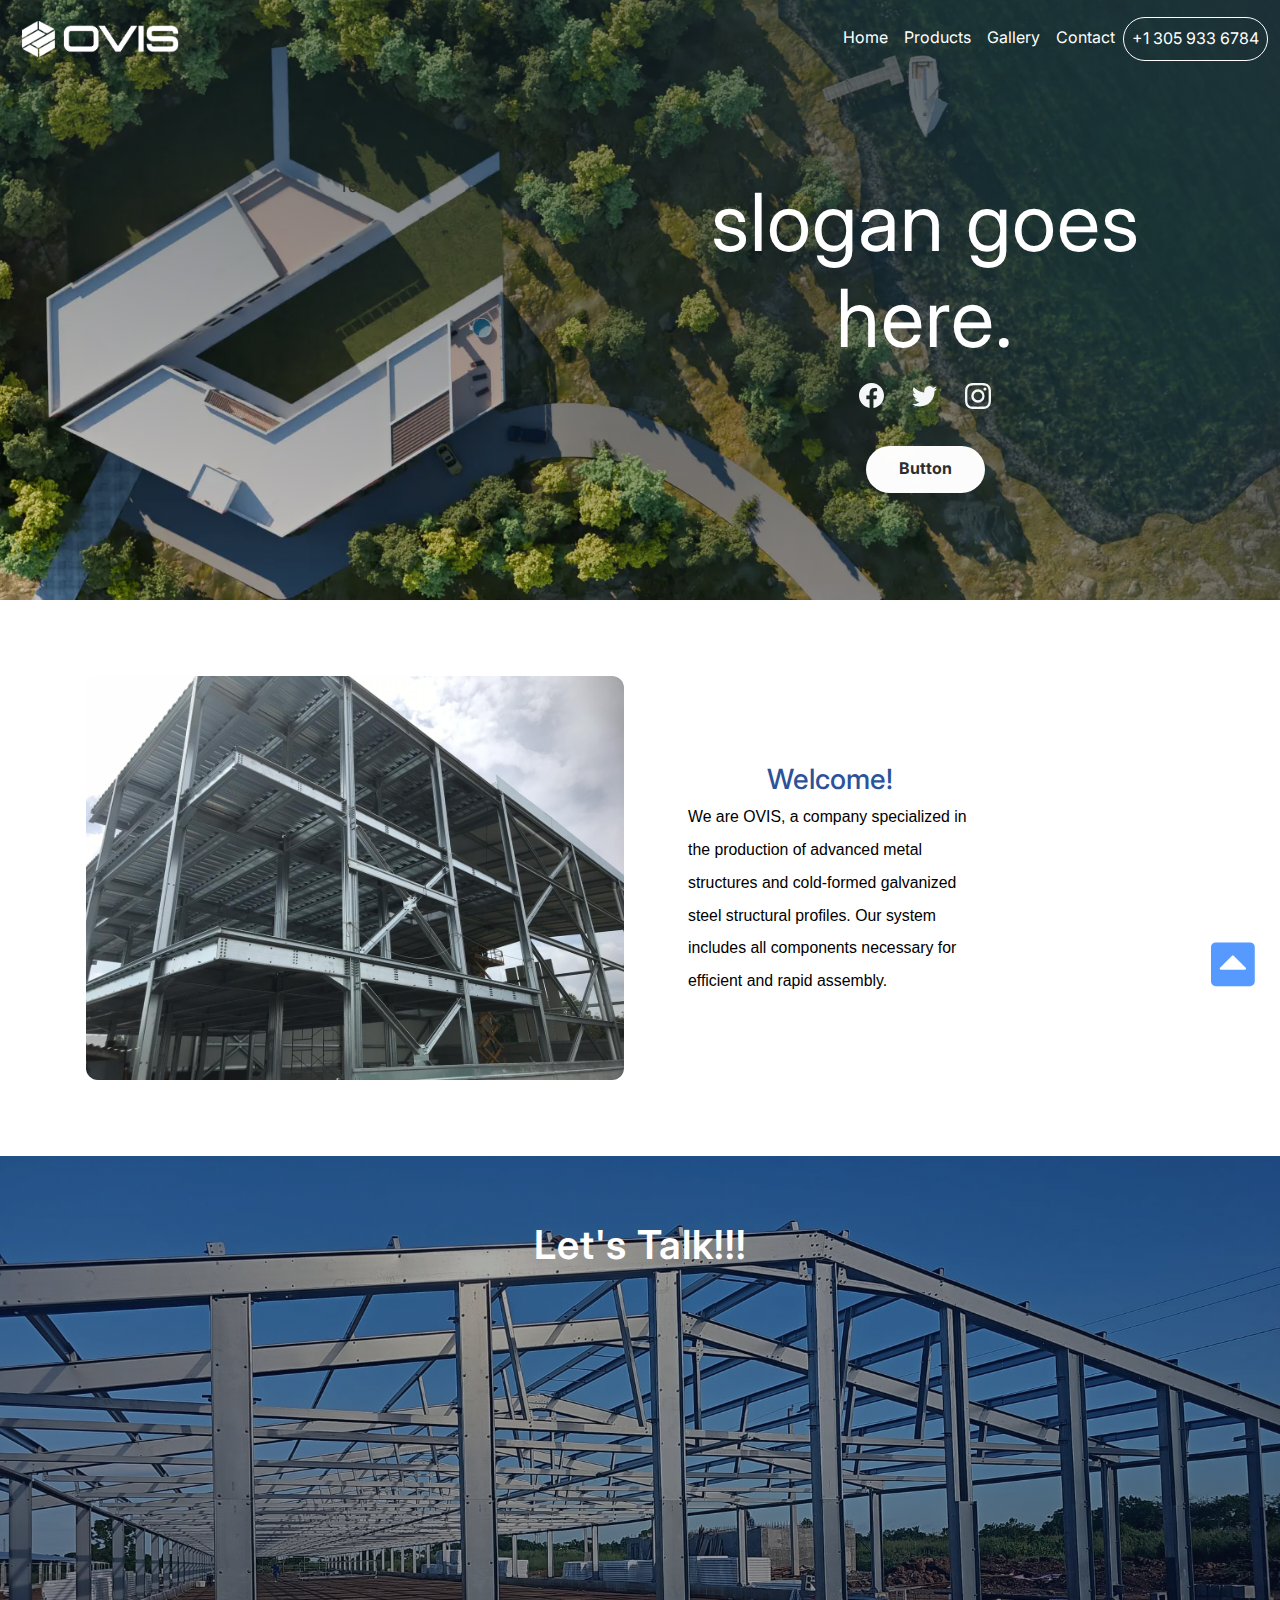
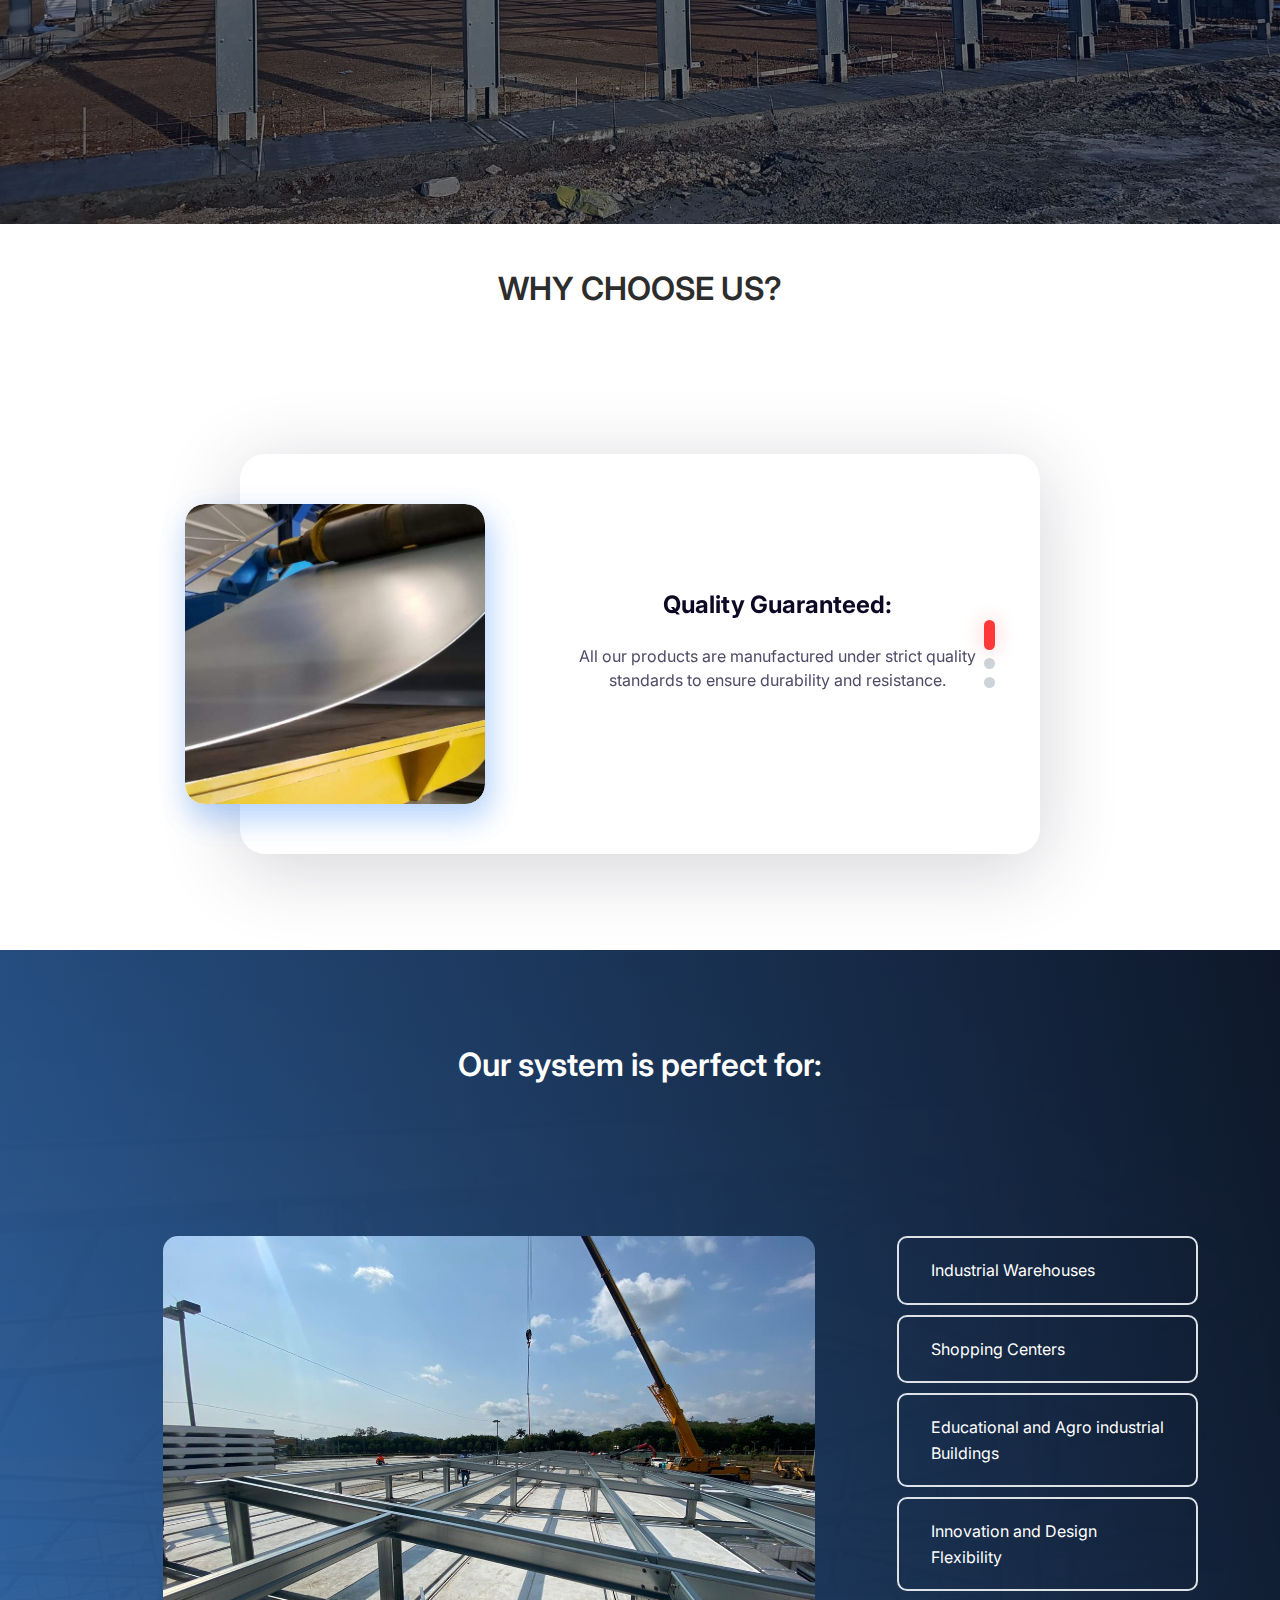
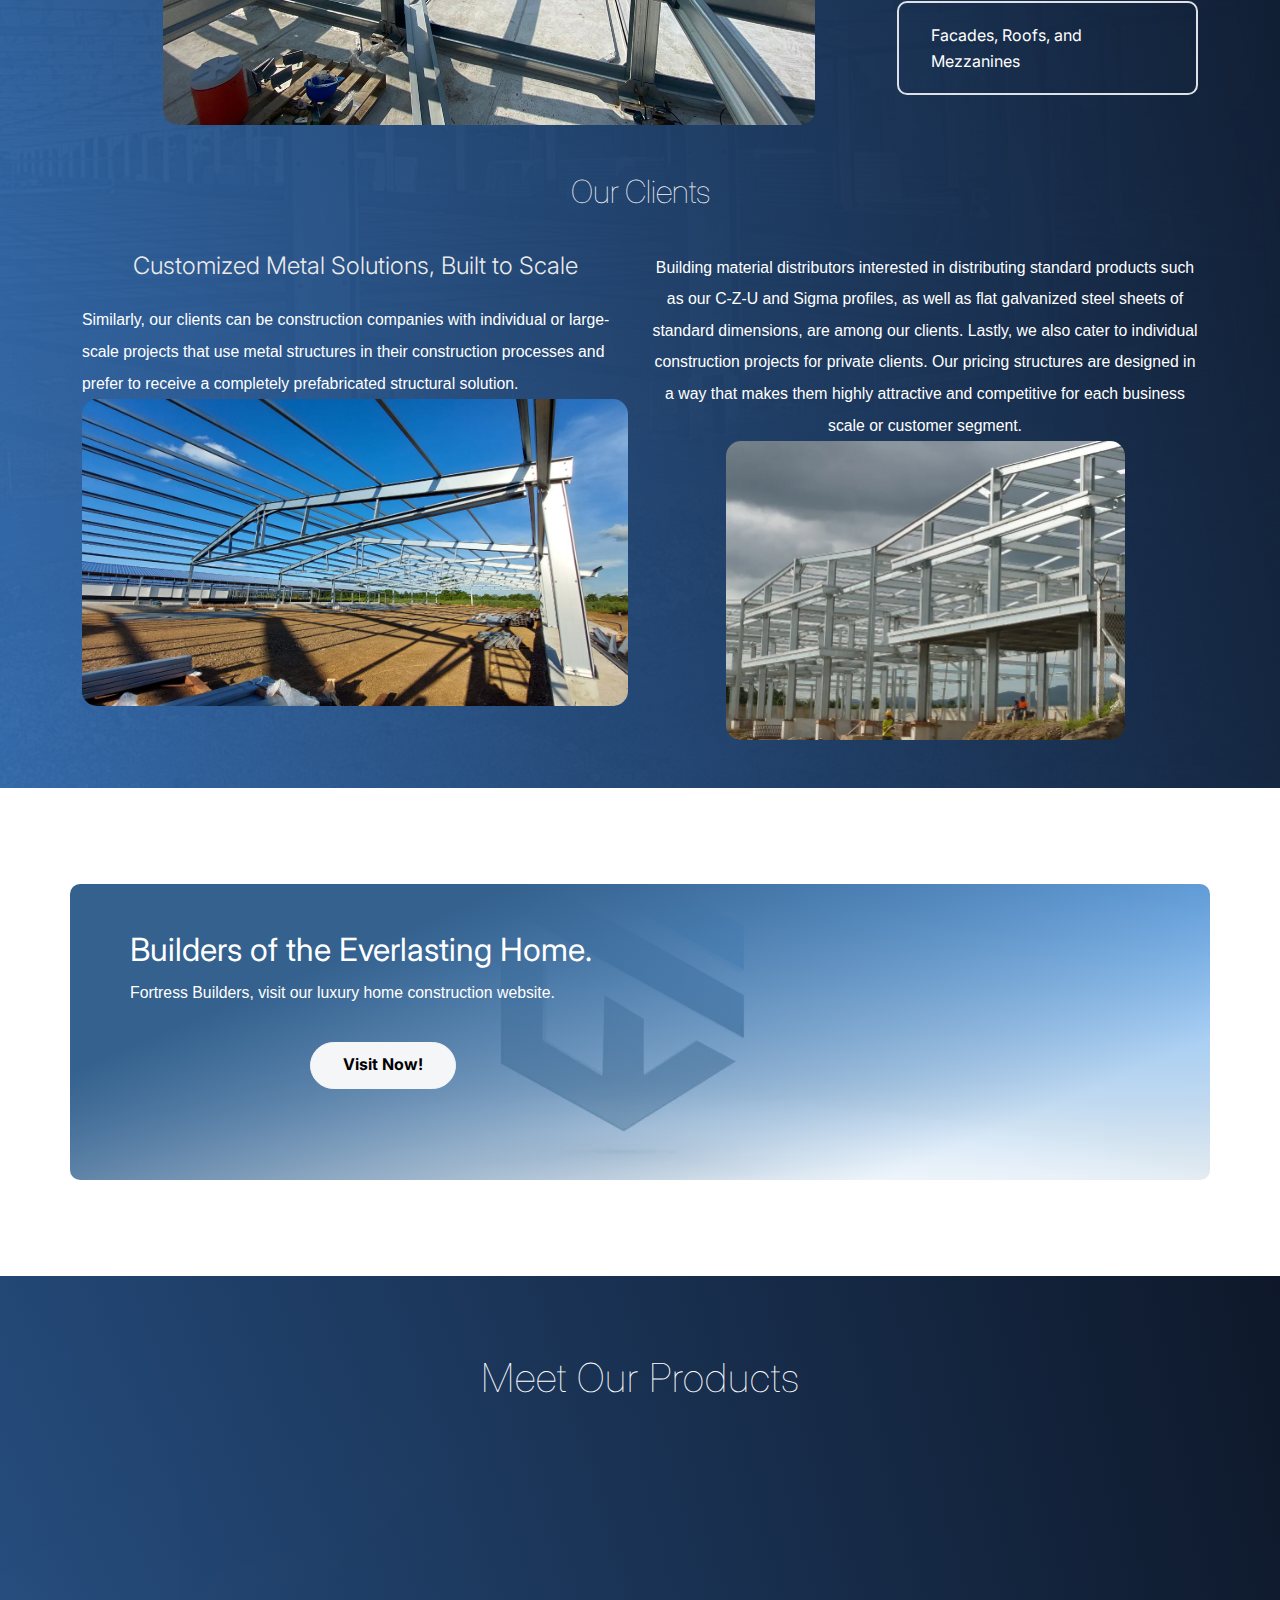
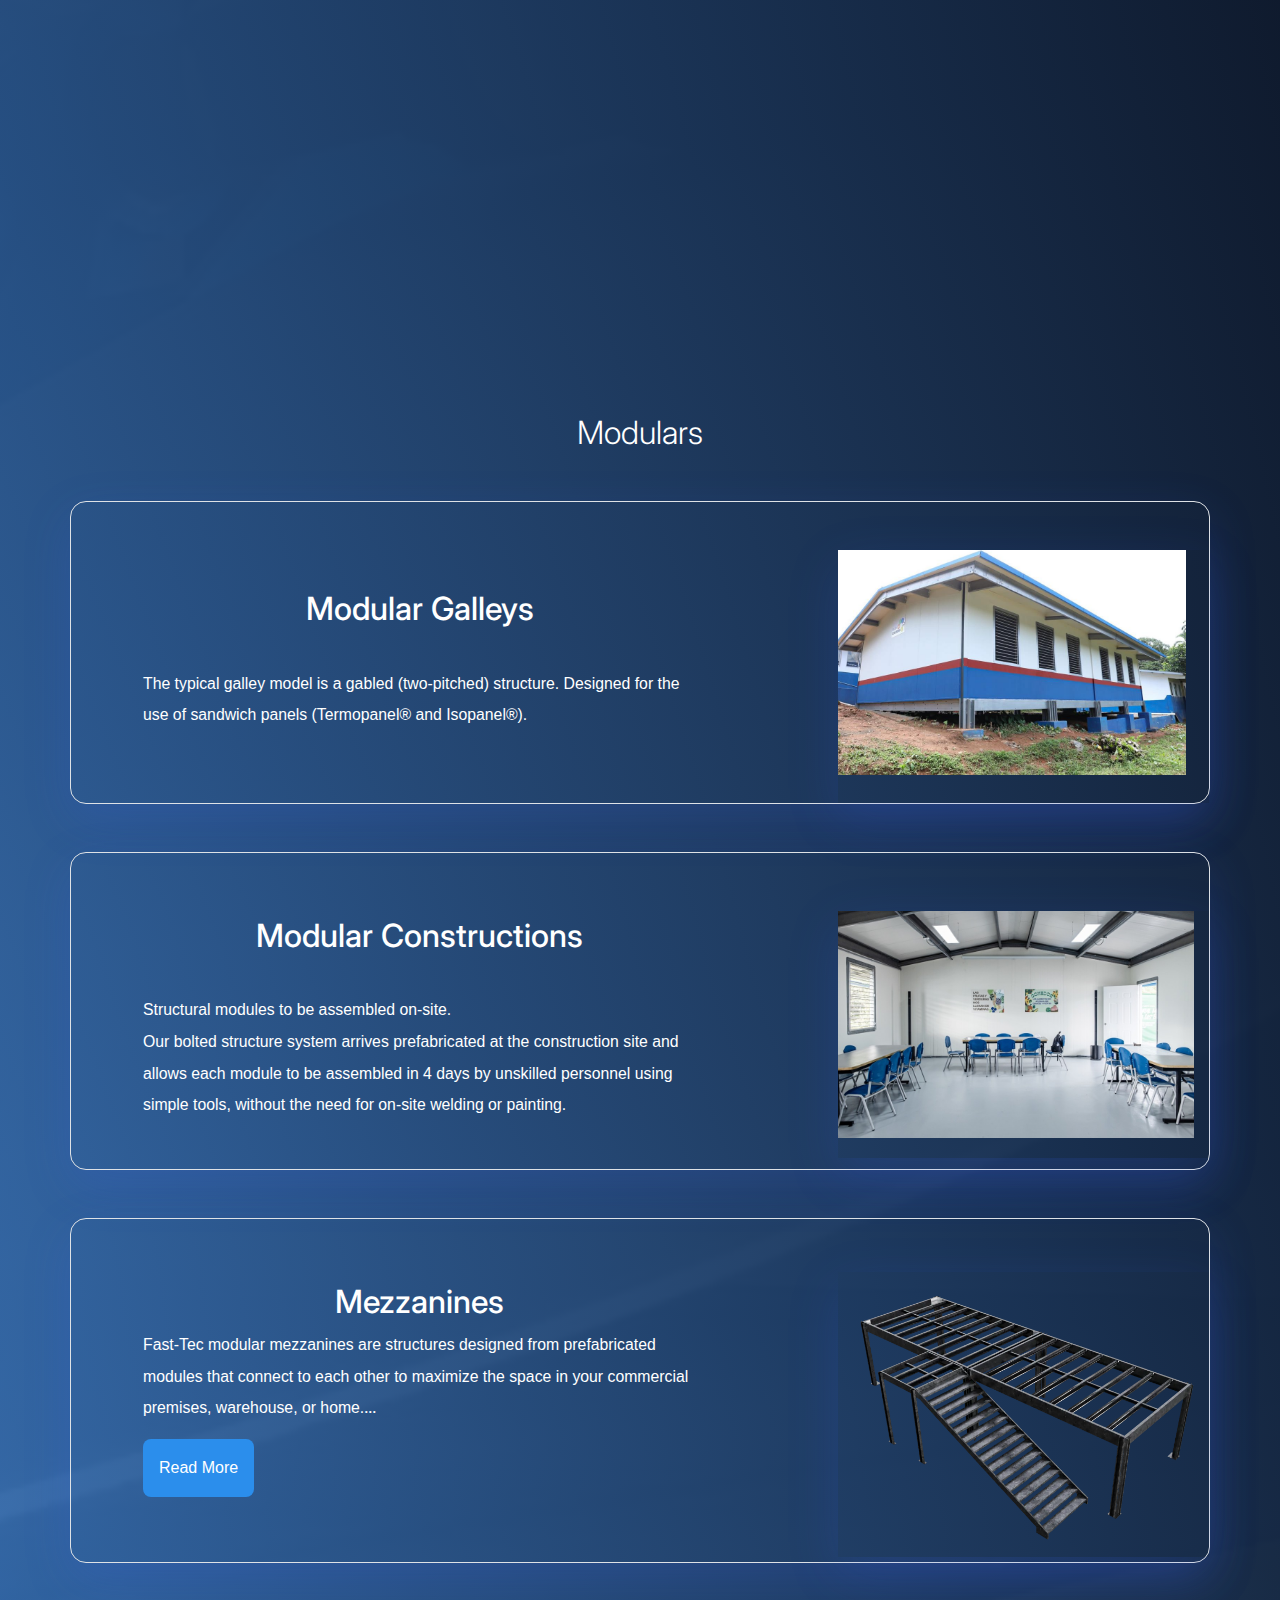
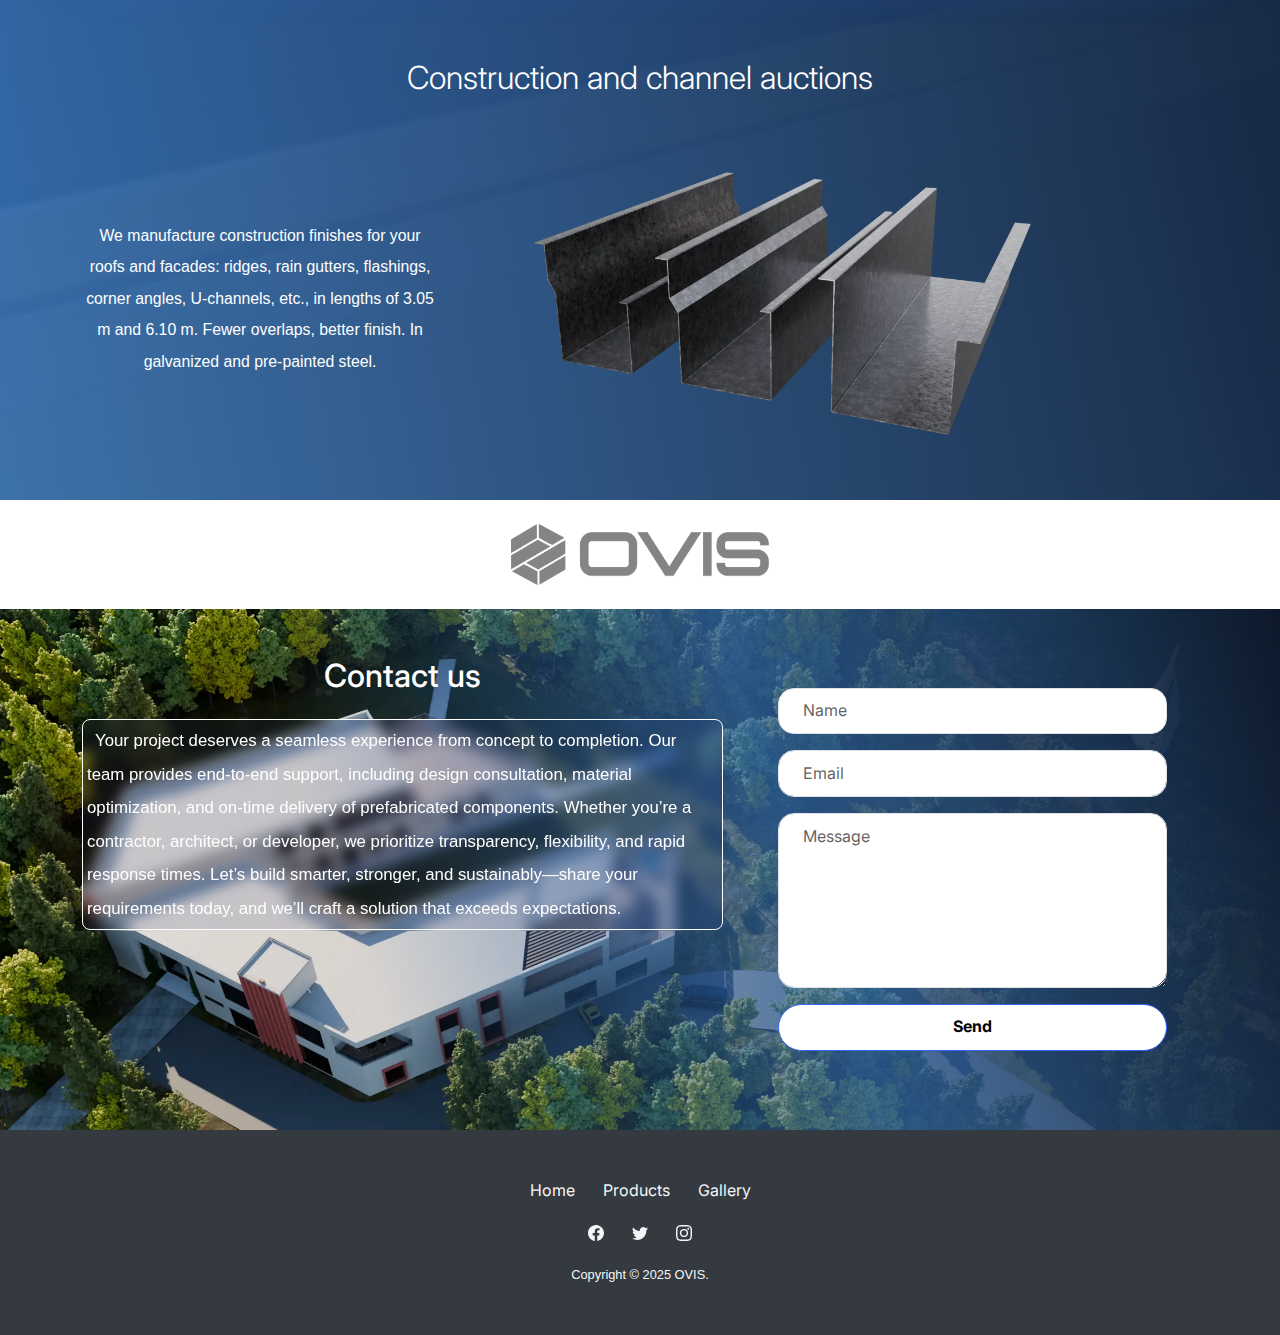
<file: index.html>
<!DOCTYPE html>
<html data-bs-theme="light" lang="en">

<head>
    <meta charset="utf-8">
    <meta name="viewport" content="width=device-width, initial-scale=1.0, shrink-to-fit=no">
    <title>OVIS</title>
    <meta name="twitter:title" content="OVIS">
    <meta name="twitter:image" content="http://www.ovis.us/assets/img/favicons/LogoOvis_alone.png">
    <meta property="og:type" content="website">
    <meta name="twitter:card" content="summary_large_image">
    <meta property="og:image" content="http://www.ovis.us/assets/img/favicons/LogoOvis_alone.png">
    <meta name="description" content="Website">
    <script type="application/ld+json">
        {
            "@context": "http://schema.org",
            "@type": "WebSite",
            "name": "OVIS",
            "url": "http://www.ovis.us"
        }
    </script>
    <link rel="apple-touch-icon" type="image/png" sizes="180x180" href="assets/img/favicons/LogoOvis_180x180.png">
    <link rel="icon" type="image/png" sizes="16x18" href="assets/img/favicons/LogoOvis_16x16.png">
    <link rel="icon" type="image/png" sizes="16x18" href="assets/img/favicons/LogoOvis_16x16.png" media="(prefers-color-scheme: dark)">
    <link rel="icon" type="image/png" sizes="32x32" href="assets/img/favicons/LogoOvis_32x32.png">
    <link rel="icon" type="image/png" sizes="32x32" href="assets/img/favicons/LogoOvis_32x32.png" media="(prefers-color-scheme: dark)">
    <link rel="icon" type="image/png" sizes="180x180" href="assets/img/favicons/LogoOvis_180x180.png">
    <link rel="icon" type="image/png" sizes="192x192" href="assets/img/favicons/LogoOvis_192x192.png">
    <link rel="icon" type="image/png" sizes="512x512" href="assets/img/favicons/LogoOvis_512x512.png">
    <link rel="stylesheet" href="assets/bootstrap/css/bootstrap.min.css">
    <link rel="stylesheet" href="https://fonts.googleapis.com/css?family=Inter:300italic,400italic,600italic,700italic,800italic,400,300,600,700,800&amp;display=swap">
    <link rel="stylesheet" href="https://fonts.googleapis.com/css?family=Lato:300,400,700,300italic,400italic,700italic&amp;display=swap">
    <link rel="stylesheet" href="assets/fonts/fontawesome-all.min.css">
    <link rel="stylesheet" href="assets/css/aos.min.css">
    <link rel="stylesheet" href="assets/css/animate.min.css">
    <link rel="stylesheet" href="assets/css/index_style/Banner-Heading-Image-images.css">
    <link rel="stylesheet" href="assets/css/index_style/Banners.css">
    <link rel="stylesheet" href="assets/css/index_style/dh-card-image-left-dark.css">
    <link rel="stylesheet" href="assets/css/index_style/Hero.css">
    <link rel="stylesheet" href="assets/css/index_style/Navbar-Right-Links-icons.css">
    <link rel="stylesheet" href="assets/css/index_style/Read-more-button.css">
    <link rel="stylesheet" href="assets/css/index_style/Read-more-three-cards.css">
    <link rel="stylesheet" href="assets/css/index_style/Responsive-Active-Navbar.css">
    <link rel="stylesheet" href="assets/css/index_style/Swiper-Slider-Card-For-Blog-Or-Product-swiper.min.css">
    <link rel="stylesheet" href="assets/css/index_style/Swiper-Slider-Card-For-Blog-Or-Product-untitled.css">
    <link rel="stylesheet" href="assets/css/index_style/Ultimate-Back-To-Top-Button.css">
    <link rel="stylesheet" href="assets/css/index_style/Vertical-Tabs.css">
</head>

<body style="background: #ffffff;">
    <section>
        <div class="text-center mb-0" style="height: 600px;background: linear-gradient(-165deg, rgba(31,47,57,0.41) 47%, rgba(255,255,255,0) 100%), linear-gradient(-125deg, rgba(31,47,57,0.78) 0%, rgba(255,255,255,0) 49%), url(&quot;assets/img/Hero2.webp&quot;) center / cover no-repeat;border-bottom-left-radius: 0px;border-bottom-right-radius: 0px;">
            <nav class="navbar navbar-expand-md bg-transparent flash animated py-3">
                <div class="container-fluid"><a class="navbar-brand d-flex align-items-center" href="#"><img class="img-fluid" src="assets/img/favicons/LogoOvis_white.png" width="157" height="37" style="transform: translateX(10px);"></a><button data-bs-toggle="collapse" class="navbar-toggler" data-bs-target="#navcol-2"><span class="visually-hidden">Toggle navigation</span><span class="navbar-toggler-icon text-white"></span></button>
                    <div class="collapse navbar-collapse" id="navcol-2" style="text-align: right;">
                        <ul class="navbar-nav ms-auto">
                            <li class="nav-item"><a class="nav-link active" href="#" style="color: rgb(255,255,255);">Home</a></li>
                            <li class="nav-item"><a class="nav-link active" style="color: rgb(255,255,255);" data-bs-target="#Products" href="#products">Products</a></li>
                            <li class="nav-item"><a class="nav-link" href="Gallery.html" style="color: rgb(255,255,255);">Gallery</a></li>
                            <li class="nav-item"><a class="nav-link active" href="#contact" style="color: rgb(255,255,255);">Contact</a></li>
                            <li class="nav-item" style="border-radius: 26px;border: 1px solid rgb(255,255,255);color: rgb(255,255,255);"><a class="nav-link active" style="color: rgb(255,255,255);--bs-primary: #ffffff;--bs-primary-rgb: 255,255,255;"><span style="color: var(--bs-primary); background-color: initial;">+1 305 933 6784</span></a></li>
                        </ul>
                    </div>
                </div>
            </nav>
            <div class="container mt-5 pt-5" data-aos="fade-left" data-aos-duration="850">
                <div class="row">
                    <div class="col-md-6"><span>Text</span></div>
                    <div class="col-md-6">
                        <h1 class="display-1 fw-normal" style="font-family: Inter, sans-serif;">slogan goes here.</h1>
                        <ul class="list-inline" style="text-align: center;">
                            <li class="list-inline-item me-4"><svg xmlns="http://www.w3.org/2000/svg" width="1em" height="1em" fill="currentColor" viewBox="0 0 16 16" class="bi bi-facebook text-light" style="font-size: 25px;">
                                    <path d="M16 8.049c0-4.446-3.582-8.05-8-8.05C3.58 0-.002 3.603-.002 8.05c0 4.017 2.926 7.347 6.75 7.951v-5.625h-2.03V8.05H6.75V6.275c0-2.017 1.195-3.131 3.022-3.131.876 0 1.791.157 1.791.157v1.98h-1.009c-.993 0-1.303.621-1.303 1.258v1.51h2.218l-.354 2.326H9.25V16c3.824-.604 6.75-3.934 6.75-7.951"></path>
                                </svg></li>
                            <li class="list-inline-item me-4"><svg xmlns="http://www.w3.org/2000/svg" width="1em" height="1em" fill="currentColor" viewBox="0 0 16 16" class="bi bi-twitter text-light" style="font-size: 25px;">
                                    <path d="M5.026 15c6.038 0 9.341-5.003 9.341-9.334 0-.14 0-.282-.006-.422A6.685 6.685 0 0 0 16 3.542a6.658 6.658 0 0 1-1.889.518 3.301 3.301 0 0 0 1.447-1.817 6.533 6.533 0 0 1-2.087.793A3.286 3.286 0 0 0 7.875 6.03a9.325 9.325 0 0 1-6.767-3.429 3.289 3.289 0 0 0 1.018 4.382A3.323 3.323 0 0 1 .64 6.575v.045a3.288 3.288 0 0 0 2.632 3.218 3.203 3.203 0 0 1-.865.115 3.23 3.23 0 0 1-.614-.057 3.283 3.283 0 0 0 3.067 2.277A6.588 6.588 0 0 1 .78 13.58a6.32 6.32 0 0 1-.78-.045A9.344 9.344 0 0 0 5.026 15"></path>
                                </svg></li>
                            <li class="list-inline-item"><svg xmlns="http://www.w3.org/2000/svg" width="1em" height="1em" fill="currentColor" viewBox="0 0 16 16" class="bi bi-instagram text-light" style="font-size: 26px;">
                                    <path d="M8 0C5.829 0 5.556.01 4.703.048 3.85.088 3.269.222 2.76.42a3.917 3.917 0 0 0-1.417.923A3.927 3.927 0 0 0 .42 2.76C.222 3.268.087 3.85.048 4.7.01 5.555 0 5.827 0 8.001c0 2.172.01 2.444.048 3.297.04.852.174 1.433.372 1.942.205.526.478.972.923 1.417.444.445.89.719 1.416.923.51.198 1.09.333 1.942.372C5.555 15.99 5.827 16 8 16s2.444-.01 3.298-.048c.851-.04 1.434-.174 1.943-.372a3.916 3.916 0 0 0 1.416-.923c.445-.445.718-.891.923-1.417.197-.509.332-1.09.372-1.942C15.99 10.445 16 10.173 16 8s-.01-2.445-.048-3.299c-.04-.851-.175-1.433-.372-1.941a3.926 3.926 0 0 0-.923-1.417A3.911 3.911 0 0 0 13.24.42c-.51-.198-1.092-.333-1.943-.372C10.443.01 10.172 0 7.998 0h.003zm-.717 1.442h.718c2.136 0 2.389.007 3.232.046.78.035 1.204.166 1.486.275.373.145.64.319.92.599.28.28.453.546.598.92.11.281.24.705.275 1.485.039.843.047 1.096.047 3.231s-.008 2.389-.047 3.232c-.035.78-.166 1.203-.275 1.485a2.47 2.47 0 0 1-.599.919c-.28.28-.546.453-.92.598-.28.11-.704.24-1.485.276-.843.038-1.096.047-3.232.047s-2.39-.009-3.233-.047c-.78-.036-1.203-.166-1.485-.276a2.478 2.478 0 0 1-.92-.598 2.48 2.48 0 0 1-.6-.92c-.109-.281-.24-.705-.275-1.485-.038-.843-.046-1.096-.046-3.233 0-2.136.008-2.388.046-3.231.036-.78.166-1.204.276-1.486.145-.373.319-.64.599-.92.28-.28.546-.453.92-.598.282-.11.705-.24 1.485-.276.738-.034 1.024-.044 2.515-.045v.002zm4.988 1.328a.96.96 0 1 0 0 1.92.96.96 0 0 0 0-1.92zm-4.27 1.122a4.109 4.109 0 1 0 0 8.217 4.109 4.109 0 0 0 0-8.217zm0 1.441a2.667 2.667 0 1 1 0 5.334 2.667 2.667 0 0 1 0-5.334"></path>
                                </svg></li>
                        </ul><button class="btn" type="button" style="background: rgba(255,255,255,0.99);color: #2d2d2d;transform: translateY(21px);">Button</button>
                    </div>
                </div>
            </div>
        </div>
    </section>
    <section class="clean-block clean-info dark mt-5 mb-5 pb-4 pt-4">
        <div class="container">
            <div class="row align-items-center">
                <div class="col-md-6" style="border-style: none;"><img class="img-thumbnail" src="assets/img/Business-Center-12.jpeg" style="border-style: none;"></div>
                <div class="col-md-6 col-xl-4 align-self-center my-0 px-2 py-0 ps-5 pe-5" style="background: rgba(25,99,162,0);border-radius: 30px;">
                    <h3 class="text-center ps-0 mt-0 py-1 mb-0" style="background: rgba(255,255,255,0);color: rgb(44,83,154);">Welcome!</h3>
                    <div style="color: #ffffff;font-size: 19.8px;">
                        <p class="text-center" style="color: rgb(0,0,0);text-align: center;">We are OVIS, a company specialized in the production of advanced metal structures and cold-formed galvanized steel structural profiles. Our system includes all components necessary for efficient and rapid assembly.</p>
                    </div>
                </div>
            </div>
        </div>
    </section>
    <section class="text-center mt-0 pt-0" style="background: linear-gradient(rgba(16,23,45,0.36), rgba(17,24,50,0.36)), url(&quot;assets/img/Galera-avicola-RD-11.jpg&quot;) top / cover no-repeat;">
        <div class="container text-center py-4 py-xl-5" style="border-radius: 16px;">
            <div class="row mb-5">
                <div class="col-md-8 col-xl-6 text-center mx-auto">
                    <h1 class="display-6 fw-semibold" style="transform: translateY(17px);color: rgb(255,255,255);"><span style="color: rgba(var(--bs-white-rgb), var(--bs-text-opacity));">Let's Talk</span>!!!</h1>
                </div>
            </div>
            <div class="row gx-4 gy-4 row-cols-1 row-cols-md-2 row-cols-xl-3" style="text-align: center;">
                <div class="col">
                    <div data-aos="fade-up" data-aos-duration="600" id="cardEntrada-2" class="p-4 text-center shadow-lg m-5 rounded-5" style="background: linear-gradient(rgba(0,0,0,0) 52%, white 52%), url(&quot;assets/img/Business-Center-5.jpeg&quot;) center / cover, var(--bs-purple);width: 280px;">
                        <h3 class="text-white text-center pt-2">Advanced Metal Engineering</h3>
                        <div class="py-2 my-4 mb-2"></div>
                        <div class="col-12">
                            <p class="lead pb-0 mb-0 mx-0 px-0 pt-5 mt-0" style="text-align: center;color: rgb(0,0,0);font-size: 16px;transform: translateY(5px);">OVIS specializes in the production of advanced metal structures and cold-formed galvanized steel structural profiles.</p>
                        </div>
                    </div>
                </div>
                <div class="col">
                    <div data-aos="fade-up" data-aos-duration="600" data-aos-delay="50" id="cardEntrada-1" class="p-4 text-center shadow-lg m-5 rounded-5" style="background: linear-gradient(rgba(0,0,0,0) 52%, white 52%), url(&quot;assets/img/Vivienda-en-Coco-del-Mar-1.jpeg&quot;) center / cover, var(--bs-purple);width: 280px;">
                        <h3 class="text-white text-center pt-2">Innovative Metal Solutions</h3>
                        <div class="py-2 my-4"></div>
                        <hr class="text-white">
                        <div class="col-12">
                            <p class="lead" style="text-align: center;color: rgb(0,0,0);font-size: 16px;transform: translateY(21px);">We are the ideal solution for a wide range of applications in construction. Designed to facilitate projects of light and medium metal structures.&nbsp; &nbsp;</p>
                        </div>
                    </div>
                </div>
                <div class="col">
                    <div data-aos="fade-up" data-aos-duration="600" data-aos-delay="100" id="cardEntrada-3" class="p-4 text-center shadow-lg m-5 rounded-5" style="background: linear-gradient(rgba(0,0,0,0) 52%, white 52%), url(&quot;assets/img/photo_enhancer_ee2171f085f194ff708d08c0ad24d059b022ffd3.webp&quot;) center / cover, var(--bs-purple);width: 280px;">
                        <h3 class="text-white text-center pt-2">Tailored Elegance</h3>
                        <hr class="text-white">
                        <div class="col-12">
                            <p class="lead pt-4" style="text-align: center;color: rgb(0,0,0);font-size: 16px;transform: translateY(32px);">Our technology enables exceptional adaptability and customization, where elegance and structural safety come together in each of our projects.</p>
                        </div>
                    </div>
                </div>
            </div>
        </div>
    </section>
    <section class="mt-5 mb-5">
        <div class="container">
            <div class="row">
                <div class="col-md-12" style="transform: translateY(-50px);">
                    <h2 class="text-uppercase fw-semibold mb-5 mt-5" style="text-align: center;">why choose us?</h2>
                </div>
            </div>
            <div class="row">
                <div class="col-md-12">
                    <div class="text-center blog-slider my-5 py-3 mt-5">
                        <div class="blog-slider__wrp swiper-wrapper">
                            <div class="blog-slider__item swiper-slide">
                                <div></div>
                                <div class="blog-slider__img my-0 py-0"><img class="img-fluid" src="assets/img/FAST-TEC-facilities-1.jpeg"></div>
                                <div class="blog-slider__content"><div class="blog-slider__title">Quality Guaranteed:</div><div class="blog-slider__text">All our products are manufactured under strict quality standards to ensure durability and resistance. </div></div>
                            </div>
                            <div class="blog-slider__item swiper-slide">
                                <div></div>
                                <div class="blog-slider__img"><img src="assets/img/FAST-TEC-facilities-6.jpg"></div>
                                <div class="blog-slider__content"><div class="blog-slider__title">Assembly Efficiency:</div><div class="blog-slider__text">We provide solutions that significantly reduce construction times thanks to manufacturing precision and ease of installation.</div></div>
                            </div>
                            <div class="blog-slider__item swiper-slide">
                                <div></div>
                                <div class="blog-slider__img"><img class="img-fluid" src="assets/img/FAST-TEC-Facilities-10-4.webp"></div>
                                <div class="blog-slider__content"><div class="blog-slider__title">Full Support:</div><div class="blog-slider__text">Our expert team stands ready to guide you through every stage of your project. Feel free to reach out for additional details or to book a consultation.</div></div>
                            </div>
                            <div class="blog-slider__pagination"></div>
                        </div>
                    </div>
                </div>
            </div>
        </div>
    </section>
    <section></section>
    <section class="py-5" style="background: linear-gradient(-101deg, #0e182a 0%, rgba(51,108,176,0.77)), linear-gradient(180deg, #0e182a 0%, rgba(51,108,176,0.77) 61%), url(&quot;assets/img/Galera-avicola-RD-11.jpg&quot;) center / cover no-repeat;">
        <div class="container py-5">
            <div class="row mb-4 mb-lg-5">
                <div class="col-md-8 col-xl-6 text-center mx-auto">
                    <h2 class="fw-semibold" style="color: rgb(255,255,255);">Our system is perfect for:</h2>
                </div>
            </div>
        </div>
        <div class="container py-4 py-xl-5">
            <div class="d-flex flex-row-reverse justify-content-lg-center">
                <ul class="nav nav-tabs d-flex flex-row justify-content-around" role="tablist" style="border-style: none;margin-bottom: 20px;">
                    <li class="nav-item tabs-shell" role="presentation"><a class="nav-link tabs-link" role="tab" data-bs-toggle="tab" href="#tab-5" style="border-top-style: none;border-right-style: none;border-bottom-style: none;border-left-style: none;color: rgb(255,255,255);">Industrial Warehouses</a></li>
                    <li class="nav-item tabs-shell" role="presentation"><a class="nav-link tabs-link" role="tab" data-bs-toggle="tab" href="#tab-6" style="border-top-style: none;border-right-style: none;border-bottom-style: none;border-left-style: none;color: rgb(255,255,255);">Shopping Centers</a></li>
                    <li class="nav-item tabs-shell" role="presentation"><a class="nav-link tabs-link" role="tab" data-bs-toggle="tab" href="#tab-7" style="border-top-style: none;border-right-style: none;border-bottom-style: none;border-left-style: none;color: rgb(255,255,255);">Educational and Agro industrial Buildings</a></li>
                    <li class="nav-item tabs-shell" role="presentation"><a class="nav-link tabs-link" role="tab" data-bs-toggle="tab" href="#tab-8" style="border-top-style: none;border-right-style: none;border-bottom-style: none;border-left-style: none;color: rgb(255,255,255);">Innovation and Design&nbsp; Flexibility</a></li>
                    <li class="nav-item tabs-shell" role="presentation"><a class="nav-link active tabs-link" role="tab" data-bs-toggle="tab" href="#tab-9" style="border-top-style: none;border-right-style: none;border-bottom-style: none;border-left-style: none;color: rgb(255,255,255);background: rgba(255,255,255,0);">Facades, Roofs, and Mezzanines</a></li>
                </ul>
                <div class="tab-content d-md-flex d-lg-flex justify-content-lg-center" style="text-align: center;min-width: 73%;">
                    <div class="tab-pane" role="tabpanel" id="tab-5" style="text-align: center;"><img class="img-fluid img-shadow" src="assets/img/naves.jpg" style="max-width: 80%;"></div>
                    <div class="tab-pane" role="tabpanel" id="tab-6" style="text-align: center;"><img class="img-fluid img-shadow" src="assets/img/business-center-4.jpg" style="max-width: 80%;"></div>
                    <div class="tab-pane" role="tabpanel" id="tab-7" style="text-align: center;"><img class="img-fluid img-shadow" src="assets/img/USTUPU-6.jpeg" style="max-width: 80%;"></div>
                    <div class="tab-pane" role="tabpanel" id="tab-8" style="text-align: center;"><img class="img-fluid img-shadow" src="assets/img/Estructura-galera-Peru-2.jpg" style="max-width: 80%;"></div>
                    <div class="tab-pane active me-0 pe-0" role="tabpanel" id="tab-9" style="text-align: center;"><img class="img-fluid" src="assets/img/techos.jpeg" style="max-width: 80%;border-radius: 15px;"></div>
                </div>
            </div>
        </div>
        <div class="container h-100">
            <div class="row align-items-center h-100 pb-0 mb-0">
                <div class="col pb-4">
                    <h2 class="fw-lighter text-center mb-3" style="color: rgb(248,247,247);">Our Clients</h2>
                </div>
            </div>
        </div>
        <div class="container">
            <div class="row">
                <div class="col-md-6">
                    <h4 class="fw-light mb-4" style="color: rgb(235,235,235);text-align: center;">Customized Metal Solutions, Built to Scale</h4>
                    <p class="fw-light text-center mb-0 pb-4" style="color: #ffffff;font-size: 15.8px;">Similarly, our clients can be construction companies with individual or large-scale projects that use metal structures in their construction processes and prefer to receive a completely prefabricated structural solution.</p><img class="img-fluid" src="assets/img/Galera-avicola-RD-14.jpg" width="546" height="307" style="border-width: 0px;border-radius: 15px;">
                </div>
                <div class="col-md-6" style="text-align: center;">
                    <p style="color: #ffffff;font-size: 15.8px;">Building material distributors interested in distributing standard products such as our C-Z-U and Sigma profiles, as well as flat galvanized steel sheets of standard dimensions, are among our clients. Lastly, we also cater to individual construction projects for private clients. Our pricing structures are designed in a way that makes them highly attractive and competitive for each business scale or customer segment.</p><img class="img-fluid" width="399" height="299" src="assets/img/PANAPARK-PORTADA.webp" style="border-width: 0px;border-radius: 15px;transform: translateY(0px);">
                </div>
            </div>
        </div>
    </section>
    <section class="py-4 py-xl-5 mb-5 mt-5 pb-0">
        <div class="container-md" style="height: 296px;background: linear-gradient(157deg, #34618e 24%, rgba(255,255,255,0.16) 82%), linear-gradient(#60affe, rgba(255,255,255,0.16)), url(&quot;assets/img/wall_01.webp&quot;) center / auto;border-radius: 10px;border-width: 0px;">
            <div class="row">
                <div class="col-md-6 align-self-center" style="background: rgba(255,255,255,0);text-align: center;">
                    <div class="text-center text-lg-start py-3 py-lg-1 ps-5">
                        <h2 class="fw-lighter mb-2" style="color: rgb(255,255,255);"><strong>Builders of the Everlasting Home.</strong></h2>
                        <p class="mb-0" style="color: #ffffff;font-size: 15.8px;">Fortress Builders, visit our luxury home construction website.</p>
                        <hr style="color: rgba(45,45,45,0);">
                        <div style="text-align: center;"><a class="btn btn-light ms-sm-2" role="button" data-bss-hover-animate="pulse" href="https://www.fortressbuilders.us/" style="text-align: center;">Visit Now!</a></div>
                    </div>
                </div>
                <div class="col-11 col-md-6 align-self-center"><img class="img-fluid ms-0 pe-0 me-0 ps-0" data-aos="zoom-in-right" data-aos-duration="900" src="assets/img/family_home_turn-1.webp" style="transform: translateX(9px) translateY(3px) scale(1.12);width: 644px;" width="636" height="292"></div>
            </div>
        </div>
    </section>
    <section id="products" class="mb-0 pb-5 pt-0 mt-0" style="background: linear-gradient(-101deg, #0e182a 0%, rgba(51,108,176,0.77)), linear-gradient(180deg, #0e182a 0%, rgba(51,108,176,0.77) 61%), url(&quot;assets/img/FAST-TEC-facilities-1.jpeg&quot;) center / cover no-repeat;">
        <h1 class="display-6 fw-lighter text-center justify-content-sm-center mt-0 mb-4 pb-4 pt-5 ps-5 pe-5" style="color: rgb(255,255,255);transform: translateY(30px);">Meet Our Products</h1>
        <div class="container">
            <div class="row">
                <div class="col-md-6 align-self-center" data-aos="fade-right" data-aos-duration="700" data-aos-delay="100">
                    <h2 class="text-center" style="color: rgb(255,255,255);">Galvanized steel profiles.</h2>
                    <p class="original" style="color: #ffffff;font-size: 15.8px;">We manufacture a variety of cold-formed ZAM-type galvanized steel profiles, fully pre-punched, pre-drilled, and pre-fabricated, ready for installation.<br>The prefabrication level of the profiles is complete, including the individual printing of codes and descriptions on each profile.</p><span class="dots" style="color: rgb(255,255,255);">...</span>
                    <p class="extra" style="color: #ffffff;font-size: 15.8px;">The special designs for each profile, such as sizing, hole and perforation locations, duct windows, connections and terminals, and special details, are generated using software and then exported to the production line, where they are produced online using mass production methods and can be individual and distinct.</p><input type="checkbox" id="btn-2"><label for="btn-2" style="transform: translateY(-17px);"></label>
                </div>
                <div class="col-md-6 text-center align-self-center" data-aos="fade-left" data-aos-duration="700" data-aos-delay="200">
                    <div class="carousel slide carousel-fade" data-bs-ride="carousel" data-bs-pause="false" id="carousel-1">
                        <div class="carousel-inner">
                            <div class="carousel-item active"><img class="img-fluid w-100 d-block" src="assets/img/P_Z.webp" alt="Slide Image"></div>
                            <div class="carousel-item"><img class="img-fluid w-100 d-block" src="assets/img/P_C.webp" alt="Slide Image"></div>
                            <div class="carousel-item"><img class="img-fluid w-100 d-block" src="assets/img/P_C2.webp" alt="Slide Image"></div>
                        </div>
                        <div><a class="carousel-control-prev" href="#carousel-1" role="button" data-bs-slide="prev"><span class="carousel-control-prev-icon"></span><span class="visually-hidden">Previous</span></a><a class="carousel-control-next" href="#carousel-1" role="button" data-bs-slide="next"><span class="carousel-control-next-icon"></span><span class="visually-hidden">Next</span></a></div>
                    </div>
                </div>
            </div>
        </div>
        <h2 class="fw-light mt-5 mb-5" style="text-align: center;color: rgb(255,255,255);">Modulars</h2>
        <div data-bss-hover-animate="pulse"><link rel="preconnect" href="https://fonts.googleapis.com"><link rel="preconnect" href="https://fonts.gstatic.com"><link href="https://fonts.googleapis.com/css2?family=Roboto+Condensed&amp;family=Roboto:wght@300&amp;display=swap" rel="stylesheet"><link rel="stylesheet" href="https://fonts.googleapis.com/css2?family=Material+Symbols+Outlined:opsz,wght,FILL,GRAD@48,400,0,0"></div>
        <div class="container my-5">
            <div class="row p-4 pb-0 pe-lg-0 pt-lg-5 align-items-center rounded-3 border shadow-lg">
                <div class="col-lg-7 p-3 p-lg-5 pt-lg-3">
                    <h2 class="text-center" style="color: rgb(255,255,255);">Modular Galleys</h2>
                    <p class="original" style="color: #ffffff;font-size: 15.8px;"><br>The typical galley model is a gabled (two-pitched) structure. Designed for the use of sandwich panels (Termopanel® and Isopanel®).</p>
                    <p class="extra" style="color: #ffffff;font-size: 15.8px;">Our kits include all the necessary components for quick and easy assembly.<br>Being made of galvanized steel, they offer a corrosion-resistant finish and do not require coating with paint or anti-corrosion agents.</p>
                </div>
                <div class="text-center col-lg-4 offset-lg-1 p-0 overflow-hidden shadow-lg"><img class="img-fluid rounded-lg-3 ms-0" src="assets/img/Escuela-Alto-Caballero-4.jpg" width="431" height="332" style="padding: 8px;transform: translateX(-15px) translateY(-20px);"></div>
            </div>
        </div>
        <div class="container my-5">
            <div class="row p-4 pb-0 pe-lg-0 pt-lg-5 align-items-center rounded-3 border shadow-lg">
                <div class="col-lg-7 p-3 p-lg-5 pt-lg-3">
                    <h2 class="text-center" style="color: rgb(255,255,255);">Modular Constructions</h2>
                    <p class="original" style="color: #ffffff;font-size: 15.8px;"><br>Structural modules to be assembled on-site.<br>Our bolted structure system arrives prefabricated at the construction site and allows each module to be assembled in 4 days by unskilled personnel using simple tools, without the need for on-site welding or painting.</p>
                    <p class="extra" style="color: #ffffff;font-size: 15.8px;">Our kits include all the necessary components for quick and easy assembly.<br>Being made of galvanized steel, they offer a corrosion-resistant finish and do not require coating with paint or anti-corrosion agents.</p>
                </div>
                <div class="text-center col-lg-4 offset-lg-1 p-0 overflow-hidden shadow-lg" style="background: rgba(255,255,255,0);"><img class="img-fluid rounded-lg-3" src="assets/img/TIMBIQUI-19.jpg" width="431" height="332" style="transform: translateX(-15px) translateY(-20px);"></div>
            </div>
        </div>
        <div class="container my-5">
            <div class="row p-4 pb-0 pe-lg-0 pt-lg-5 align-items-center rounded-3 border shadow-lg">
                <div class="col-lg-7 p-3 p-lg-5 pt-lg-3">
                    <h2 class="text-center" style="color: rgb(255,255,255);">Mezzanines</h2>
                    <p class="original" style="color: #ffffff;font-size: 15.8px;">Fast-Tec modular mezzanines are structures designed from prefabricated modules that connect to each other to maximize the space in your commercial premises, warehouse, or home.</p><span class="dots" style="color: rgb(255,255,255);">...</span>
                    <p class="extra" style="color: #ffffff;font-size: 15.8px;">Our kits include all the necessary components for quick and easy assembly.<br>Being made of galvanized steel, they offer a corrosion-resistant finish and do not require coating with paint or anti-corrosion agents.</p><input type="checkbox" id="btn-3"><label for="btn-3" style="transform: translateY(-17px);"></label>
                </div>
                <div class="text-center col-lg-4 offset-lg-1 p-0 overflow-hidden shadow-lg"><img class="img-fluid rounded-lg-3" src="assets/img/Mezzanine.webp" width="431" height="332"></div>
            </div>
        </div>
        <h2 class="fw-light mt-5 pt-5 pb-5 mb-0" style="text-align: center;color: rgb(255,255,255);">Construction and channel auctions</h2>
        <div class="container">
            <div class="row">
                <div class="col-md-6 col-xl-4 align-self-center" style="text-align: center;">
                    <p class="text-center" style="color: #ffffff;font-size: 15.8px;">We manufacture construction finishes for your roofs and facades: ridges, rain gutters, flashings, corner angles, U-channels, etc., in lengths of 3.05 m and 6.10 m. Fewer overlaps, better finish. In galvanized and pre-painted steel.</p>
                </div>
                <div class="col-md-6 col-xl-7 text-center align-self-center"><img class="img-fluid" src="assets/img/Canales.webp" width="546" height="307"></div>
            </div>
        </div>
    </section>
    <section>
        <div class="row">
            <div class="col">
                <div class="text-center py-4"><img class="img-fluid" src="assets/img/favicons/LogoOvis_grey.png" width="259" height="125"></div>
            </div>
        </div>
    </section>
    <section id="contact">
        <section class="position-relative py-4 py-xl-5" style="background: linear-gradient(-108deg, #0e182a 0%, rgba(51,108,176,0.73) 39%, rgba(51,108,176,0) 71%), url(&quot;assets/img/Hero1_denoysed.webp&quot;) center / cover no-repeat;">
            <div class="container position-relative">
                <div class="row d-flex justify-content-center">
                    <div class="col" style="background: rgba(255,255,255,0);border-radius: 18px;">
                        <h2 class="text-center mb-4" style="color: rgb(255,255,255);">Contact us</h2>
                        <div style="padding: 4px;border-radius: 8px;background: rgba(29,37,105,0.11);backdrop-filter: blur(7px);-webkit-backdrop-filter: blur(7px);border: 1px solid rgb(255,255,255);">
                            <p style="font-size: 16.8px;padding: 8px;" class="ps-2 ms-0">Your project deserves a seamless experience from concept to completion. Our team provides end-to-end support, including design consultation, material optimization, and on-time delivery of prefabricated components. Whether you’re a contractor, architect, or developer, we prioritize transparency, flexibility, and rapid response times. Let’s build smarter, stronger, and sustainably—share your requirements today, and we’ll craft a solution that exceeds expectations.</p>
                        </div>
                    </div>
                    <div class="col-md-8 col-lg-6 col-xl-5 col-xxl-6">
                        <form style="padding: 31px;">
                            <div class="mb-3"><input class="form-control" type="text" id="name-2" name="name" placeholder="Name" style="background: rgb(255,255,255);color: rgb(255,255,255);"></div>
                            <div class="mb-3"><input class="form-control" type="email" id="email-2" name="email" placeholder="Email"></div>
                            <div class="mb-3"><textarea class="form-control" id="message-2" name="message" rows="6" placeholder="Message"></textarea></div>
                            <div><button class="btn btn-primary d-block w-100 me-0 ms-0" type="submit" style="background: rgb(255,255,255);color: rgb(0,0,0);backdrop-filter: blur(5px);-webkit-backdrop-filter: blur(5px);">Send </button></div>
                        </form>
                    </div>
                </div>
            </div>
        </section>
    </section>
    <footer class="text-center bg-dark" style="border-top-left-radius: 0px;border-top-right-radius: 0px;">
        <div class="container text-white py-4 py-lg-5">
            <ul class="list-inline">
                <li class="list-inline-item me-4"><a class="link-light" href="#">Home</a></li>
                <li class="list-inline-item me-4"><a class="link-light" href="#">Products</a></li>
                <li class="list-inline-item"><a class="link-light" href="#">Gallery</a></li>
            </ul>
            <ul class="list-inline">
                <li class="list-inline-item me-4"><svg xmlns="http://www.w3.org/2000/svg" width="1em" height="1em" fill="currentColor" viewBox="0 0 16 16" class="bi bi-facebook text-light">
                        <path d="M16 8.049c0-4.446-3.582-8.05-8-8.05C3.58 0-.002 3.603-.002 8.05c0 4.017 2.926 7.347 6.75 7.951v-5.625h-2.03V8.05H6.75V6.275c0-2.017 1.195-3.131 3.022-3.131.876 0 1.791.157 1.791.157v1.98h-1.009c-.993 0-1.303.621-1.303 1.258v1.51h2.218l-.354 2.326H9.25V16c3.824-.604 6.75-3.934 6.75-7.951"></path>
                    </svg></li>
                <li class="list-inline-item me-4"><svg xmlns="http://www.w3.org/2000/svg" width="1em" height="1em" fill="currentColor" viewBox="0 0 16 16" class="bi bi-twitter text-light">
                        <path d="M5.026 15c6.038 0 9.341-5.003 9.341-9.334 0-.14 0-.282-.006-.422A6.685 6.685 0 0 0 16 3.542a6.658 6.658 0 0 1-1.889.518 3.301 3.301 0 0 0 1.447-1.817 6.533 6.533 0 0 1-2.087.793A3.286 3.286 0 0 0 7.875 6.03a9.325 9.325 0 0 1-6.767-3.429 3.289 3.289 0 0 0 1.018 4.382A3.323 3.323 0 0 1 .64 6.575v.045a3.288 3.288 0 0 0 2.632 3.218 3.203 3.203 0 0 1-.865.115 3.23 3.23 0 0 1-.614-.057 3.283 3.283 0 0 0 3.067 2.277A6.588 6.588 0 0 1 .78 13.58a6.32 6.32 0 0 1-.78-.045A9.344 9.344 0 0 0 5.026 15"></path>
                    </svg></li>
                <li class="list-inline-item"><svg xmlns="http://www.w3.org/2000/svg" width="1em" height="1em" fill="currentColor" viewBox="0 0 16 16" class="bi bi-instagram text-light">
                        <path d="M8 0C5.829 0 5.556.01 4.703.048 3.85.088 3.269.222 2.76.42a3.917 3.917 0 0 0-1.417.923A3.927 3.927 0 0 0 .42 2.76C.222 3.268.087 3.85.048 4.7.01 5.555 0 5.827 0 8.001c0 2.172.01 2.444.048 3.297.04.852.174 1.433.372 1.942.205.526.478.972.923 1.417.444.445.89.719 1.416.923.51.198 1.09.333 1.942.372C5.555 15.99 5.827 16 8 16s2.444-.01 3.298-.048c.851-.04 1.434-.174 1.943-.372a3.916 3.916 0 0 0 1.416-.923c.445-.445.718-.891.923-1.417.197-.509.332-1.09.372-1.942C15.99 10.445 16 10.173 16 8s-.01-2.445-.048-3.299c-.04-.851-.175-1.433-.372-1.941a3.926 3.926 0 0 0-.923-1.417A3.911 3.911 0 0 0 13.24.42c-.51-.198-1.092-.333-1.943-.372C10.443.01 10.172 0 7.998 0h.003zm-.717 1.442h.718c2.136 0 2.389.007 3.232.046.78.035 1.204.166 1.486.275.373.145.64.319.92.599.28.28.453.546.598.92.11.281.24.705.275 1.485.039.843.047 1.096.047 3.231s-.008 2.389-.047 3.232c-.035.78-.166 1.203-.275 1.485a2.47 2.47 0 0 1-.599.919c-.28.28-.546.453-.92.598-.28.11-.704.24-1.485.276-.843.038-1.096.047-3.232.047s-2.39-.009-3.233-.047c-.78-.036-1.203-.166-1.485-.276a2.478 2.478 0 0 1-.92-.598 2.48 2.48 0 0 1-.6-.92c-.109-.281-.24-.705-.275-1.485-.038-.843-.046-1.096-.046-3.233 0-2.136.008-2.388.046-3.231.036-.78.166-1.204.276-1.486.145-.373.319-.64.599-.92.28-.28.546-.453.92-.598.282-.11.705-.24 1.485-.276.738-.034 1.024-.044 2.515-.045v.002zm4.988 1.328a.96.96 0 1 0 0 1.92.96.96 0 0 0 0-1.92zm-4.27 1.122a4.109 4.109 0 1 0 0 8.217 4.109 4.109 0 0 0 0-8.217zm0 1.441a2.667 2.667 0 1 1 0 5.334 2.667 2.667 0 0 1 0-5.334"></path>
                    </svg></li>
            </ul>
            <p class="text-light mb-0">Copyright © 2025 OVIS.</p>
        </div>
    </footer>
    <div data-aos="fade-up" data-aos-offset="1000" id="btop-btn"><a class="d-block" href="#" target="_top" title="Back To Top" style="color: rgba(0,102,255,0.94);"><i class="fas fa-caret-square-up"></i></a></div>
    <script src="assets/js/jquery.min.js"></script>
    <script src="assets/bootstrap/js/bootstrap.min.js"></script>
    <script src="assets/js/aos.min.js"></script>
    <script src="assets/js/smart-forms.min.js"></script>
    <script src="assets/js/bs-init.js"></script>
    <script src="assets/js/Circular-infinite-carusel-JS.js"></script>
    <script src="assets/js/Read-more-three-cards-script.js"></script>
    <script src="assets/js/bold-and-bright.js"></script>
    <script src="assets/js/Responsive-Active-Navbar-script.js"></script>
    <script src="assets/js/Swiper-Slider-Card-For-Blog-Or-Product-swiper.min.js"></script>
</body>

</html>
</file>
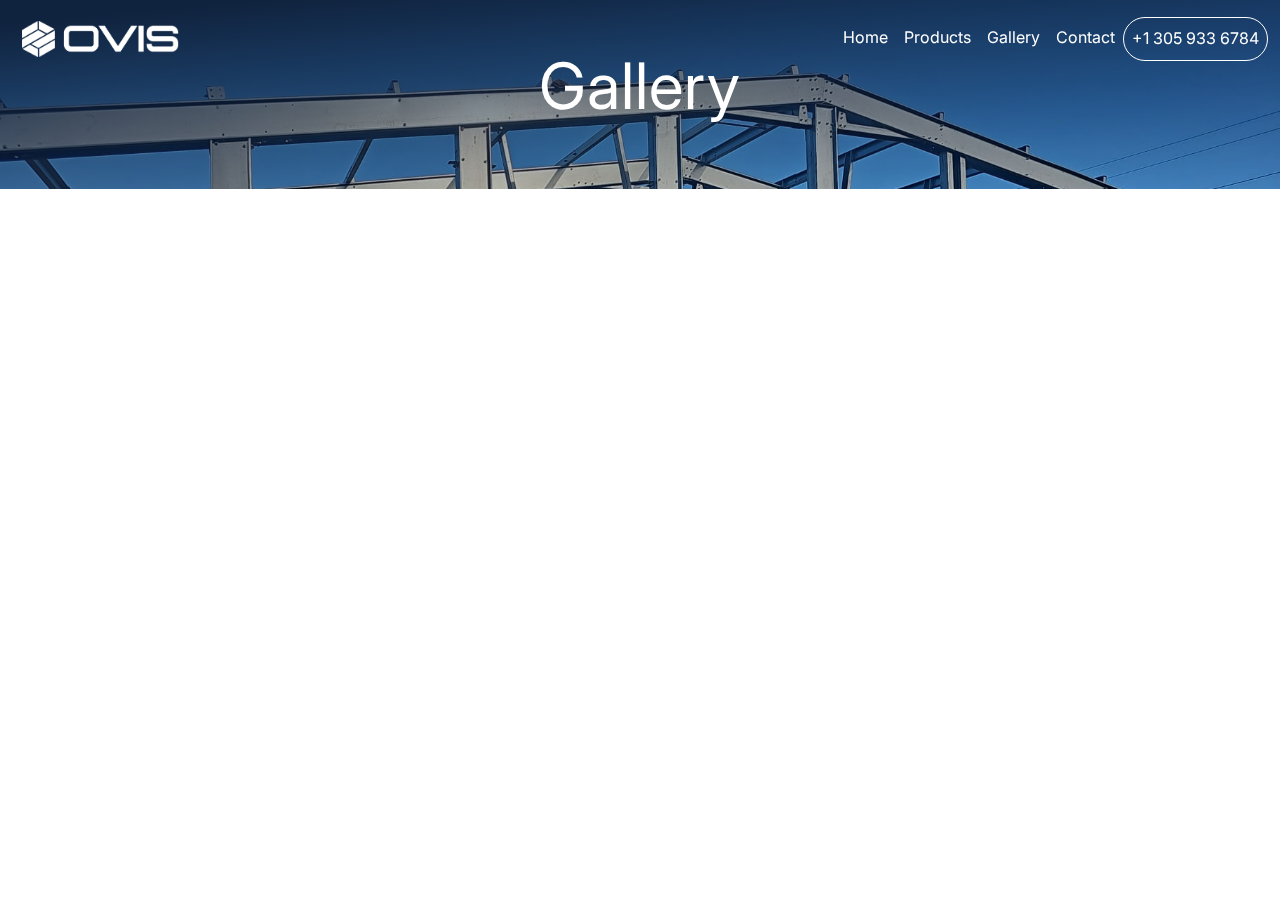
<file: Gallery.html>
<!DOCTYPE html>
<html data-bs-theme="light" lang="en">

<head>
    <meta charset="utf-8">
    <meta name="viewport" content="width=device-width, initial-scale=1.0, shrink-to-fit=no">
    <title>OVIS</title>
    <meta name="twitter:title" content="OVIS">
    <meta name="twitter:image" content="http://www.ovis.us/assets/img/favicons/LogoOvis_alone.png">
    <meta property="og:type" content="website">
    <meta name="twitter:card" content="summary_large_image">
    <meta name="description" content="Website">
    <meta property="og:image" content="http://www.ovis.us/assets/img/favicons/LogoOvis_alone.png">
    <link rel="apple-touch-icon" type="image/png" sizes="180x180" href="assets/img/favicons/LogoOvis_180x180.png">
    <link rel="icon" type="image/png" sizes="16x18" href="assets/img/favicons/LogoOvis_16x16.png">
    <link rel="icon" type="image/png" sizes="16x18" href="assets/img/favicons/LogoOvis_16x16.png" media="(prefers-color-scheme: dark)">
    <link rel="icon" type="image/png" sizes="32x32" href="assets/img/favicons/LogoOvis_32x32.png">
    <link rel="icon" type="image/png" sizes="32x32" href="assets/img/favicons/LogoOvis_32x32.png" media="(prefers-color-scheme: dark)">
    <link rel="icon" type="image/png" sizes="180x180" href="assets/img/favicons/LogoOvis_180x180.png">
    <link rel="icon" type="image/png" sizes="192x192" href="assets/img/favicons/LogoOvis_192x192.png">
    <link rel="icon" type="image/png" sizes="512x512" href="assets/img/favicons/LogoOvis_512x512.png">
    <link rel="stylesheet" href="assets/bootstrap/css/bootstrap.min.css">
    <link rel="stylesheet" href="https://fonts.googleapis.com/css?family=Inter:300italic,400italic,600italic,700italic,800italic,400,300,600,700,800&amp;display=swap">
    <link rel="stylesheet" href="https://fonts.googleapis.com/css?family=Lato:300,400,700,300italic,400italic,700italic&amp;display=swap">
    <link rel="stylesheet" href="assets/css/animate.min.css">
    <link rel="stylesheet" href="assets/css/index_style/Banner-Heading-Image-images.css">
    <link rel="stylesheet" href="assets/css/index_style/Banners.css">
    <link rel="stylesheet" href="assets/css/index_style/dh-card-image-left-dark.css">
    <link rel="stylesheet" href="assets/css/index_style/Hero.css">
    <link rel="stylesheet" href="assets/css/index_style/Navbar-Right-Links-icons.css">
    <link rel="stylesheet" href="assets/css/index_style/Read-more-button.css">
    <link rel="stylesheet" href="assets/css/index_style/Read-more-three-cards.css">
    <link rel="stylesheet" href="assets/css/index_style/Responsive-Active-Navbar.css">
    <link rel="stylesheet" href="assets/css/index_style/Swiper-Slider-Card-For-Blog-Or-Product-swiper.min.css">
    <link rel="stylesheet" href="assets/css/index_style/Swiper-Slider-Card-For-Blog-Or-Product-untitled.css">
    <link rel="stylesheet" href="assets/css/index_style/Ultimate-Back-To-Top-Button.css">
    <link rel="stylesheet" href="assets/css/index_style/Vertical-Tabs.css">
</head>

<body>
    <section class="py-4 py-xl-5 pt-0 mt-0" style="background: linear-gradient(175deg, #10233e 8%, rgba(255,255,255,0)), url(&quot;assets/img/Galera-avicola-RD-11.jpg&quot;) top / cover;">
        <nav class="navbar navbar-expand-md fixed-top bg-transparent flash animated py-3">
            <div class="container-fluid"><a class="navbar-brand d-flex align-items-center" href="#"><img class="img-fluid" src="assets/img/favicons/LogoOvis_white.png" width="157" height="37" style="transform: translateX(10px);"></a><button data-bs-toggle="collapse" class="navbar-toggler" data-bs-target="#navcol-2"><span class="visually-hidden">Toggle navigation</span><span class="navbar-toggler-icon text-white"></span></button>
                <div class="collapse navbar-collapse" id="navcol-2" style="text-align: right;">
                    <ul class="navbar-nav ms-auto">
                        <li class="nav-item"><a class="nav-link active" href="#" style="color: rgb(255,255,255);">Home</a></li>
                        <li class="nav-item"><a class="nav-link active" style="color: rgb(255,255,255);" data-bs-target="#Products" href="#products">Products</a></li>
                        <li class="nav-item"><a class="nav-link active" href="Gallery.html" style="color: rgb(255,255,255);">Gallery</a></li>
                        <li class="nav-item"><a class="nav-link" href="Contact.html" style="color: rgb(255,255,255);">Contact</a></li>
                        <li class="nav-item" style="border-radius: 26px;border: 1px solid rgb(255,255,255);color: rgb(255,255,255);"><a class="nav-link" style="color: rgb(255,255,255);--bs-primary: #ffffff;--bs-primary-rgb: 255,255,255;"><span style="color: var(--bs-primary); background-color: initial;">+1 305 933 6784</span></a></li>
                    </ul>
                </div>
            </div>
        </nav>
        <div class="container h-100">
            <div class="row h-100">
                <div class="col-md-10 col-xl-8 d-flex d-sm-flex d-md-flex justify-content-center align-items-center align-self-center mx-auto justify-content-md-start align-items-md-center justify-content-xl-center">
                    <h1 class="display-3 fw-normal">Gallery</h1>
                </div>
            </div>
        </div>
    </section>
    <section>
        <div class="container">
            <div class="row">
                <div class="col-md-3"></div>
                <div class="col-md-3"></div>
                <div class="col-md-3"></div>
                <div class="col-md-3"></div>
            </div>
        </div>
    </section>
    <script src="assets/js/jquery.min.js"></script>
    <script src="assets/bootstrap/js/bootstrap.min.js"></script>
    <script src="assets/js/bs-init.js"></script>
    <script src="assets/js/Circular-infinite-carusel-JS.js"></script>
    <script src="assets/js/Read-more-three-cards-script.js"></script>
    <script src="assets/js/bold-and-bright.js"></script>
    <script src="assets/js/Responsive-Active-Navbar-script.js"></script>
    <script src="assets/js/Swiper-Slider-Card-For-Blog-Or-Product-swiper.min.js"></script>
</body>

</html>
</file>
<file: assets/css/index_style/Banner-Heading-Image-images.css>
.fit-cover {
  object-fit: cover;
}
</file>
<file: assets/css/index_style/Banners.css>
.card-banner {
  display: flex;
  position: relative;
  overflow: hidden;
  background-color: #fff;
  background-size: cover;
  background-position: center center;
  border-radius: 6px;
}

.card-banner .card-body {
  background-size: cover;
  position: relative;
  z-index: 10;
}

.card-banner .caption {
  background-color: rgba(0, 0, 0, 0.65);
  z-index: 10;
  padding: 1.25rem;
  color: #fff;
}

.card-banner .caption.bottom {
  bottom: 0;
  left: 0;
  position: absolute;
  width: 100%;
}

.card-banner .text-bottom {
  position: absolute;
  left: 0;
  bottom: 0;
  left: 0;
  z-index: 10;
  width: 100%;
  padding: 7px 20px;
  padding-top: 30px;
  border-radius: 0 0 5px 5px;
  background: -webkit-linear-gradient(top, rgba(0, 0, 0, 0) 0%, rgba(0, 0, 0, 0.8) 100%);
  background: linear-gradient(to bottom, rgba(0, 0, 0, 0) 0%, rgba(0, 0, 0, 0.8) 100%);
  color: #fff;
}

.card-banner p {
  margin-bottom: 0;
}
</file>
<file: assets/css/index_style/dh-card-image-left-dark.css>
.photo-card {
  background-color: #2d3638;
  border-radius: 10px;
  box-shadow: 0 10px 20px rgba(0, 0, 0, 0.19), 0 6px 6px rgba(0, 0, 0, 0.23);
  display: flex;
  flex-direction: column;
  width: 100%;
  max-width: 700px;
  margin-left: auto;
  margin-right: auto;
}

@media screen and (min-width: 700px) {
  .photo-card {
    flex-direction: row;
  }
}

.photo-background {
  background-position: center;
  background-size: cover;
  border-top-left-radius: 10px;
  border-top-right-radius: 10px;
  min-height: 250px;
}

@media screen and (min-width: 700px) {
  .photo-background {
    border-top-left-radius: 10px;
    border-top-right-radius: 0;
    border-bottom-left-radius: 10px;
    min-height: none;
    width: 50%;
  }
}

.photo-details {
  padding: 2.1875em 5%;
}

@media screen and (min-width: 700px) {
  .photo-details {
    width: 50%;
  }
}

.photo-details h1, .photo-details h4 {
  color: #fff;
  font-weight: 500;
  margin: 0;
}

.photo-details h1 {
  font-size: 125%;
  line-height: 1;
  margin-bottom: 0.35em;
}

.photo-tags ul {
  list-style-type: none;
  margin: 0;
  padding: 0;
  display: flex;
  flex-wrap: wrap;
  font-size: 87.5%;
  margin-top: 0.35em;
  text-transform: lowercase;
}

.photo-tags li {
  margin: 0 0.35em 0.35em 0;
}

.photo-tags a {
  background-color: #191e20;
  border-radius: 50px;
  color: #fff;
  display: block;
  padding: 0.3125em 1.25em;
  text-decoration: none;
  transition: color 0.3s ease;
}

.photo-tags a:hover, .photo-tags a:focus {
  color: #e37544;
}

.photo-details p {
  color: white;
}
</file>
<file: assets/css/index_style/Hero.css>
.hero {
  background: #133A53 url(https://ctwebdesignshop.com/wp-content/uploads/2019/01/homepage-hero.jpg);
  position: relative;
  display: flex;
  align-items: center;
  justify-content: left;
  font-family: $poppins;
  height: 100vh;
  width: 100vw;
}

.overlay {
  position: absolute;
  top: 0;
  left: 0;
  right: 0;
  // background: rgb(19,58,83);
  // background: linear-gradient(220deg, rgba(19,58,83,0.85) 0%, rgba(208,97,40,0.85) 100%);
}

h1 {
  font-size: 90px;
  line-height: 0.9;
  margin-bottom: 0px;
  color: white;
}

.content {
  display: flex;
  flex-direction: column;
  justify-content: center;
  height: 100vh;
  width: 70vw;
  margin: auto;
  transform-origin: left;
  animation: reveal 1s ease-in-out forwards;
}

p {
  font-size: 24px;
  color: white;
}

&:before {
  /*content: '';*/
  position: absolute;
  top: 0;
  left: 0;
  width: 100%;
  height: 100%;
  background: #ff6700;
  z-index: 3;
  animation: reveal .5s reverse forwards;
  animation-delay: .5s;
}

&:after {
  /*content: '';*/
  position: absolute;
  top: 0;
  left: 0;
  width: 100%;
  height: 100%;
  background: #133A53;
  z-index: 2;
  animation: reveal 0.7s reverse forwards;
  animation-delay: .7s;
  transform-origin: left;
}

@keyframes reveal {
  0% {
    transform: scaleX(0);
  }
  100% {
    transform: scaleX(1);
  }
}
</file>
<file: assets/css/index_style/Navbar-Right-Links-icons.css>
.bs-icon {
  --bs-icon-size: .75rem;
  display: flex;
  flex-shrink: 0;
  justify-content: center;
  align-items: center;
  font-size: var(--bs-icon-size);
  width: calc(var(--bs-icon-size) * 2);
  height: calc(var(--bs-icon-size) * 2);
  color: var(--bs-primary);
}

.bs-icon-xs {
  --bs-icon-size: 1rem;
  width: calc(var(--bs-icon-size) * 1.5);
  height: calc(var(--bs-icon-size) * 1.5);
}

.bs-icon-sm {
  --bs-icon-size: 1rem;
}

.bs-icon-md {
  --bs-icon-size: 1.5rem;
}

.bs-icon-lg {
  --bs-icon-size: 2rem;
}

.bs-icon-xl {
  --bs-icon-size: 2.5rem;
}

.bs-icon.bs-icon-primary {
  color: var(--bs-white);
  background: var(--bs-primary);
}

.bs-icon.bs-icon-primary-light {
  color: var(--bs-primary);
  background: rgba(var(--bs-primary-rgb), .2);
}

.bs-icon.bs-icon-semi-white {
  color: var(--bs-primary);
  background: rgba(255, 255, 255, .5);
}

.bs-icon.bs-icon-rounded {
  border-radius: .5rem;
}

.bs-icon.bs-icon-circle {
  border-radius: 50%;
}
</file>
<file: assets/css/index_style/Read-more-button.css>
.extra {
  display: none;
}

p {
  font-family: "Poppins", sans-serif;
  line-height: 2em;
  display: inline;
}

input[type="checkbox"] {
  height: 2em;
  display: block;
  appearance: none;
}

label {
  font-family: "Poppins", sans-serif;
  position: relative;
  padding: 1em;
  background-color: #2b8eec;
  color: #ffffff;
  cursor: pointer;
  border-radius: 0.5em;
}

label:before {
  content: "Read More";
}

input[type="checkbox"]:checked ~ label:before {
  content: "Read Less";
}

.dots:has( ~ input[type="checkbox"]:checked) {
  display: none;
}

.extra:has( ~ input[type="checkbox"]:checked) {
  display: inline;
}
</file>
<file: assets/css/index_style/Read-more-three-cards.css>
* {
  padding: 0;
  margin: 0;
  box-sizing: border-box;
}

.card-holder {
  display: flex;
  align-items: flex-start;
  gap: 1rem;
  flex-wrap: wrap;
}

.card {
  width: 20rem;
  background-color: var(--accent);
  color: #fff;
  margin: 2rem auto;
}

.card__name {
  font-size: 1.7em;
}

.card__img {
  width: 100%;
  height: 12rem;
  object-fit: cover;
}

.card-contents {
  padding: 1rem;
}

h1 {
  margin-bottom: 1rem;
  letter-spacing: 1px;
}

p {
  font-size: 0.8em;
  margin-bottom: 1rem;
}

.card__read-more {
  display: block;
  opacity: 0;
  height: 0;
  transition: all 0.5s;
}

.read-more-btn {
  display: inline-block;
  color: var(--accent);
  background-color: #eee;
  padding: 0.6rem 1.5rem;
  font-size: 1em;
  position: relative;
  z-index: 1;
  transition: all 0.5s;
  cursor: pointer;
}

.read-more-btn:hover {
  background-color: #fff;
  box-shadow: 0 0 2rem rgba(0,0,0,0.1);
  transform: translateY(-3px);
}
</file>
<file: assets/css/index_style/Responsive-Active-Navbar.css>
* {
  margin: 0;
  padding: 0;
}

i {
  margin-right: 10px;
}

.navbar-logo:hover {
  padding: 15px;
  color: #5161ce;
  background-color: #ffffff;
}

.navbar-logo {
  padding: 15px;
  color: #fff;
}

.navbar-mainbg {
  background-color: #5161ce;
  padding: 0px;
}

#navbarSupportedContent {
  overflow: hidden;
  position: relative;
}

#navbarSupportedContent ul {
  padding: 0px;
  margin: 0px;
}

#navbarSupportedContent ul li a i {
  margin-right: 10px;
}

#navbarSupportedContent li {
  list-style-type: none;
  float: left;
}

#navbarSupportedContent ul li a {
  color: rgba(255,255,255,0.5);
  text-decoration: none;
  font-size: 15px;
  display: block;
  padding: 20px 20px;
  transition-duration: 0.6s;
  transition-timing-function: cubic-bezier(0.68, -0.55, 0.265, 1.55);
  position: relative;
}

#navbarSupportedContent > ul > li.active > a {
  color: #5161ce;
  background-color: transparent;
  transition: all 0.7s;
}

.hori-selector {
  display: inline-block;
  position: absolute;
  height: 100%;
  top: 0px;
  left: 0px;
  transition-duration: 0.6s;
  transition-timing-function: cubic-bezier(0.68, -0.55, 0.265, 1.55);
  background-color: #fff;
  border-top-left-radius: 15px;
  border-top-right-radius: 15px;
  margin-top: 10px;
}

.hori-selector .right, .hori-selector .left {
  position: absolute;
  width: 25px;
  height: 25px;
  background-color: #fff;
  bottom: 10px;
}

.hori-selector .right {
  right: -25px;
}

.hori-selector .left {
  left: -25px;
}

.hori-selector .right:before, .hori-selector .left:before {
  content: '';
  position: absolute;
  width: 50px;
  height: 50px;
  border-radius: 50%;
  background-color: #5161ce;
}

.hori-selector .right:before {
  bottom: 0;
  right: -25px;
}

.hori-selector .left:before {
  bottom: 0;
  left: -25px;
}

@media (min-width: 992px) {
  .navbar-expand-custom {
    -ms-flex-flow: row nowrap;
    flex-flow: row nowrap;
    -ms-flex-pack: start;
    justify-content: flex-start;
  }
}

@media (min-width: 992px) {
  .navbar-expand-custom .navbar-nav {
    -ms-flex-direction: row;
    flex-direction: row;
  }
}

@media (min-width: 992px) {
  .navbar-expand-custom .navbar-toggler {
    display: none;
  }
}

@media (min-width: 992px) {
  .navbar-expand-custom .navbar-collapse {
    display: -ms-flexbox!important;
    display: flex!important;
    -ms-flex-preferred-size: auto;
    flex-basis: auto;
  }
}

@media (max-width: 991px) {
  #navbarSupportedContent ul li a {
    padding: 12px 30px;
  }
}

@media (max-width: 991px) {
  .hori-selector {
    margin-top: 0px;
    margin-left: 10px;
    border-radius: 0;
    border-top-left-radius: 25px;
    border-bottom-left-radius: 25px;
  }
}

@media (max-width: 991px) {
  .hori-selector .left, .hori-selector .right {
    right: 10px;
  }
}

@media (max-width: 991px) {
  .hori-selector .left {
    top: -25px;
    left: auto;
  }
}

@media (max-width: 991px) {
  .hori-selector .right {
    bottom: -25px;
  }
}

@media (max-width: 991px) {
  .hori-selector .left:before {
    left: -25px;
    top: -25px;
  }
}

@media (max-width: 991px) {
  .hori-selector .right:before {
    bottom: -25px;
    left: -25px;
  }
}
</file>
<file: assets/css/index_style/Ultimate-Back-To-Top-Button.css>
#btop-btn {
  position: fixed;
  bottom: 10px;
  right: 15px;
  z-index: 9999;
  opacity: .7;
  font-size: 50px;
  line-height: 1;
}

#btop-btn:before {
  position: absolute;
  background: rgba(255,255,255,0);
  content: "";
  width: 37px;
  height: 30px;
  top: 10px;
  right: 3px;
  z-index: -1;
}
</file>
<file: assets/css/index_style/Vertical-Tabs.css>
* {
  box-sizing: border-box;
}

::selection {
  color: #fff;
  background: #434ce8;
  text-shadow: none;
}

.img-shadow {
  box-shadow: 0px 0px 20px rgba(40,42,50,0.12);
  border-radius: 15px;
}

.tabs-shell {
  margin-bottom: 10px;
  padding: 8px 16px;
  border-radius: 10px;
  border: 2px solid var(--bs-border-color);
  transition: border .3s;
  width: 100%;
  display: flex;
  align-items: center;
}

.tabs-link {
  width: 100%;
  color: inherit;
}

.tabs-link:hover {
  color: inherit;
}

.tabs-shell:hover {
  border-radius: 10px;
  border: 2px solid var(--bs-info);
  color: var(--bs-info);
}

.tab-content {
  width: 80%;
  height: 100%;
}

.tab-pane {
  height: 100%;
  width: 100%;
}
</file>
